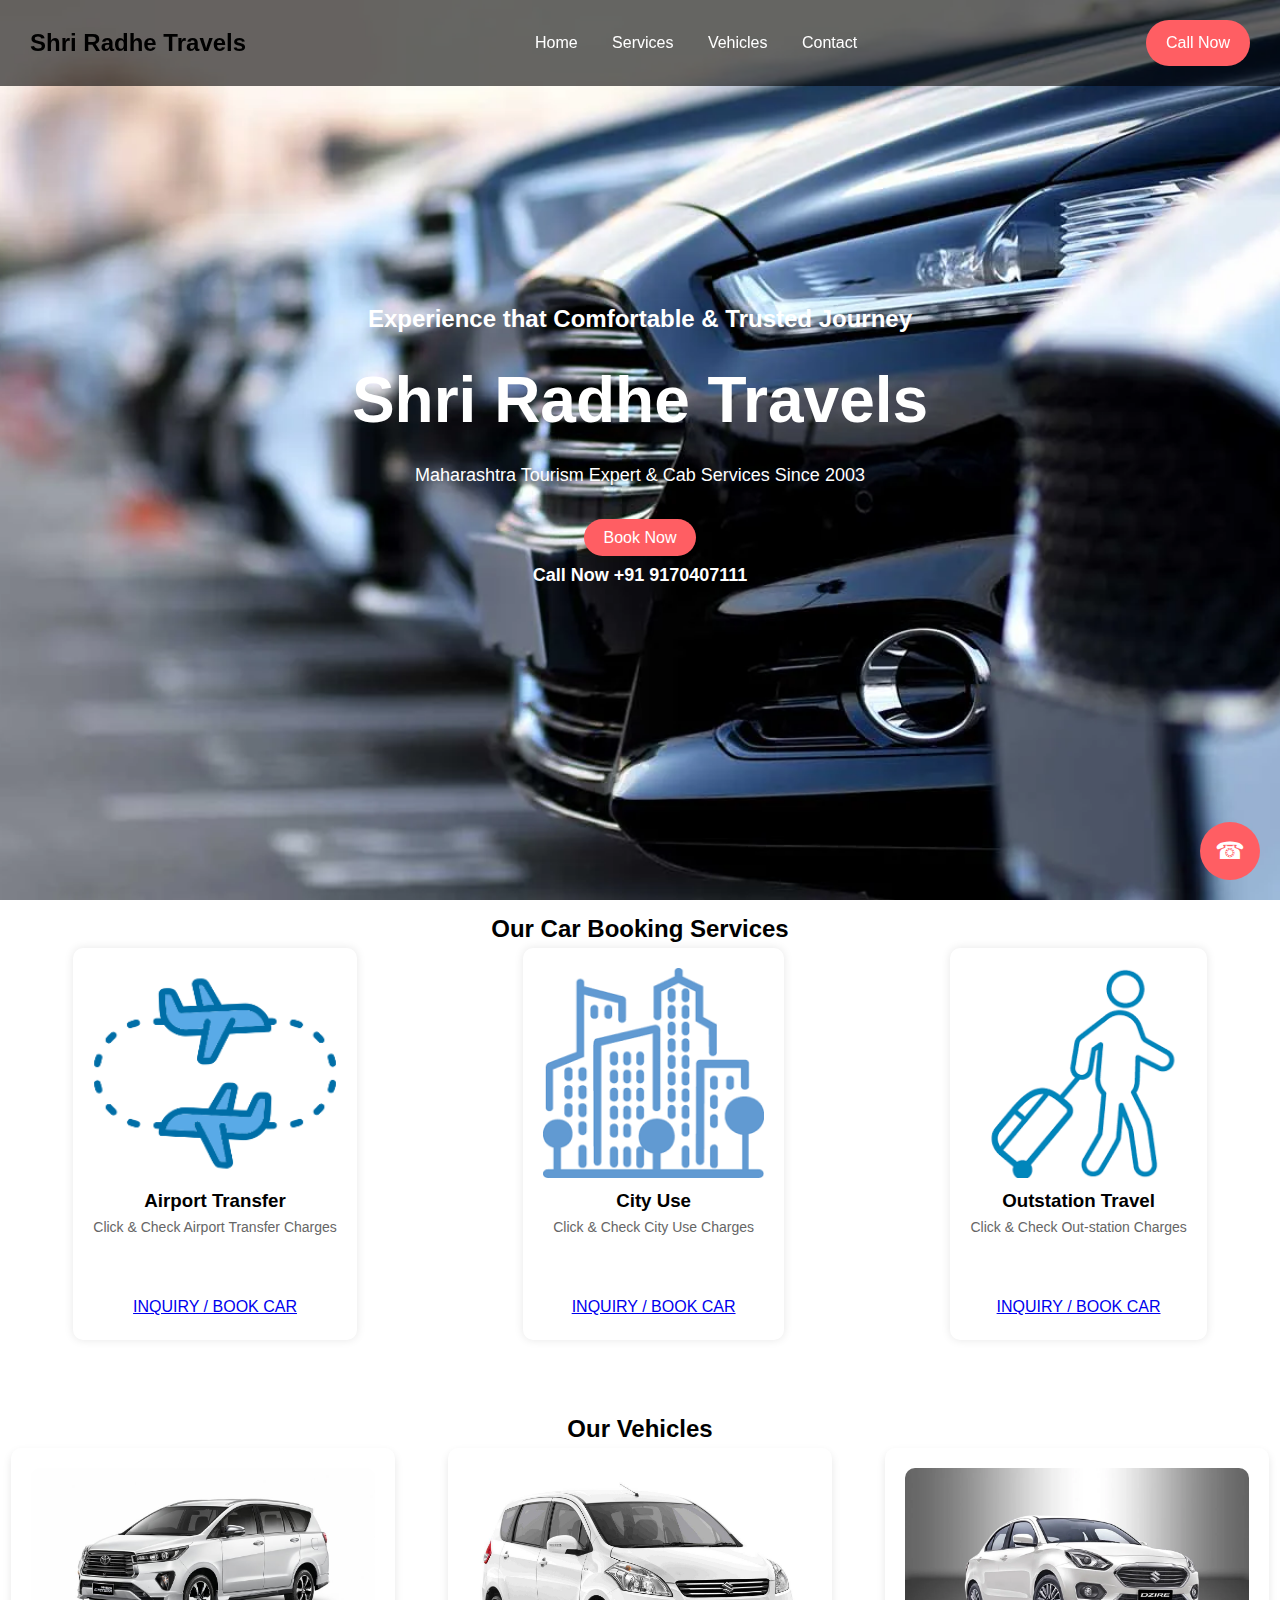
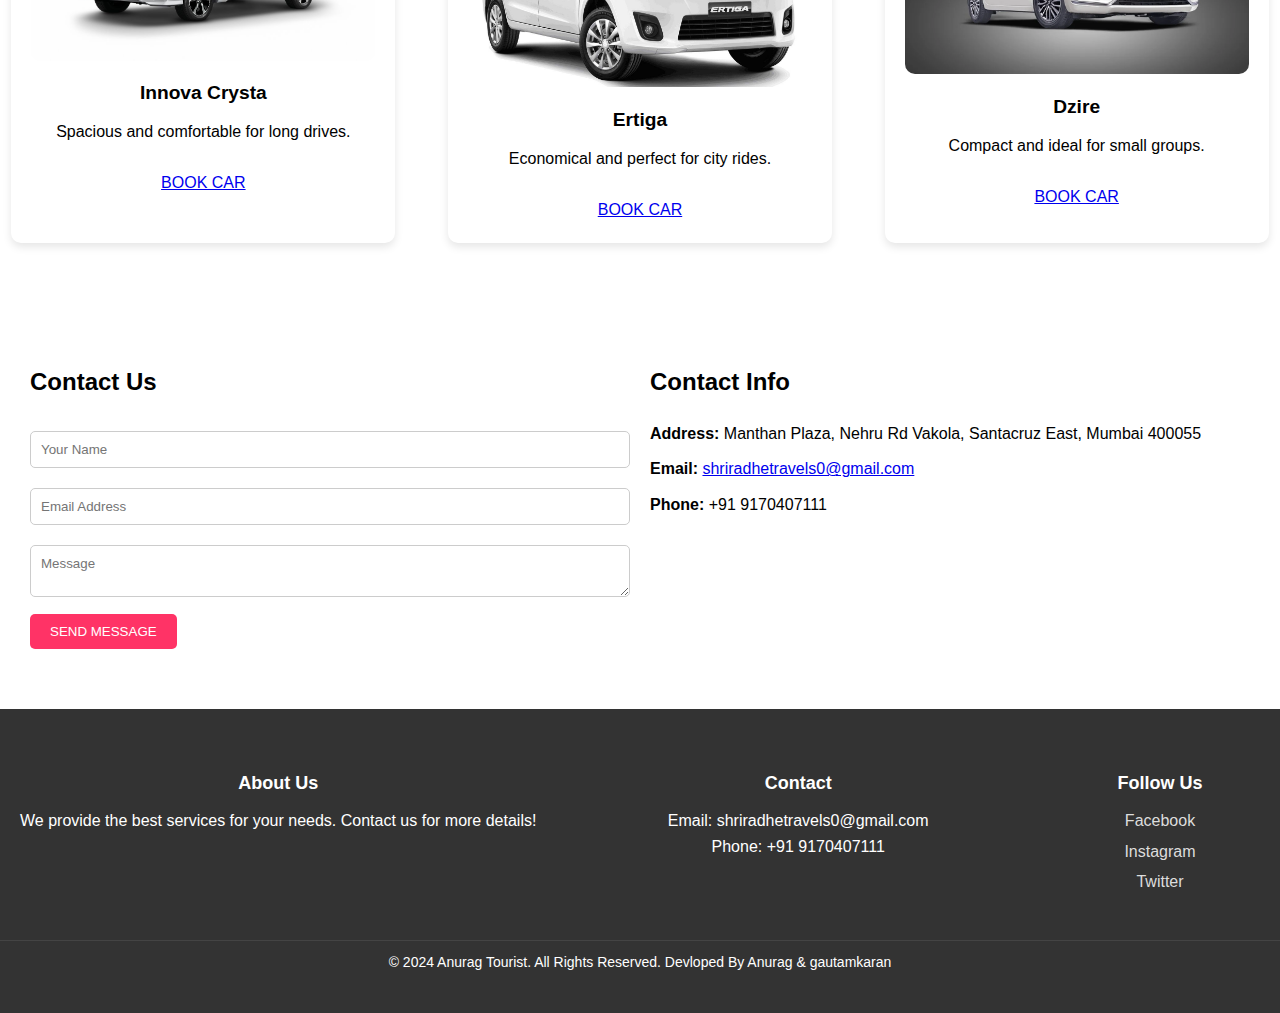
<file: Booking/index.html>
<!DOCTYPE html>
<html lang="en">

<head>
    <meta charset="UTF-8">
    <meta name="viewport" content="width=device-width, initial-scale=1.0">
    <title>Shri Radhe Travels</title>
    <meta name="description"
        content="Shri Radhe Travels - Maharashtra Tourism Expert & Cab Services Since 2001. Book a comfortable and reliable cab for airport transfers, city use, or outstation travel.">
    <link rel="stylesheet" href="index.css">
    <link rel="icon" href="favicon.ico" type="image/x-icon">
</head>

<body>
    <header>
        <div class="container">
            <h1 class="logo">Shri Radhe Travels</h1>
            <nav>
                <ul>
                    <li><a href="#home">Home</a></li>
                    <li><a href="#services">Services</a></li>
                    <li><a href="#vehicles">Vehicles</a></li>
                    <li><a href="#contact">Contact</a></li>
                </ul>
            </nav>
            <a href="tel:+919170407111" target="_blank" class="btn">Call Now</a>
            <!-- <a href="https://wa.me/7400243403?text=I%20want%20to%20book%20a%20car" target="_blank" class="btn">Book
                Now</a> -->
        </div>
    </header>

    <section id="hero">
        <div class="hero-content">
            <h2>Experience that Comfortable & Trusted Journey</h2>
            <h1>Shri Radhe Travels</h1>
            <p>Maharashtra Tourism Expert & Cab Services Since 2003</p>
            <br>
            <a href="https://wa.me/9170407111?text=I%20want%20to%20book%20a%20car" target="_blank" class="btn">Book
                Now</a>
            <p class="phone">Call Now +91 9170407111</p>
        </div>
    </section>


    <!-- WhatsApp & Call Icon Button -->
    <section>
        <div class="contact-toggle">
            <button id="contactBtn" class="contact-icon">&#9742;</button>
            <div id="contactMenu" class="contact-menu">
                <a href="tel:+919170407111">📞 Call</a>
                <a href="https://wa.me/+919170407111" target="_blank">💬 WhatsApp</a>
            </div>
        </div>
    </section>
    <!-- Services -->
    <section id="services">
        <h2>Our Car Booking Services</h2>
        <div class="service-container">
            <div class="service-card">
                <img src="images/roud-trip.png" alt="Airport Transfer Service">
                <h3>Airport Transfer</h3>
                <p>Click & Check Airport Transfer Charges</p>
                <br>
                <a href="https://wa.me/+919170407111?text=I%20want%20to%20book%20a%20Innova%20Crysta" target="_blank"
                    class="book-btn">INQUIRY / BOOK CAR</a>
            </div>
            <div class="service-card">
                <img src="images/city.png" alt="City Use Service">
                <h3>City Use</h3>
                <p>Click & Check City Use Charges</p>
                <br>
                <a href="https://wa.me/+919170407111?text=I%20want%20to%20book%20an%20Ertiga" target="_blank"
                    class="book-btn">INQUIRY / BOOK CAR</a>
            </div>
            <div class="service-card">
                <img src="images/outstation.png" alt="Outstation Travel Service">
                <h3>Outstation Travel</h3>
                <p>Click & Check Out-station Charges</p>
                <br>
                <a href="https://wa.me/+919170407111?text=I%20want%20to%20book%20a%20Dzire" target="_blank"
                    class="book-btn">INQUIRY / BOOK CAR</a>
            </div>
        </div>
    </section>

    <!-- Vehicles -->
    <section id="vehicles">
        <h2>Our Vehicles</h2>
        <div class="vehicles-container">
            <div class="vehicle-card">
                <img src="images/innova crysta.jpg" alt="Innova Crysta">
                <h3>Innova Crysta</h3>
                <p>Spacious and comfortable for long drives.</p>
                <br>
                <a href="https://wa.me/+919170407111?text=I%20want%20to%20book%20Innova%20Crysta" target="_blank"
                    class="book-btn">BOOK CAR</a>
            </div>
            <div class="vehicle-card">
                <img src="images/ertiga.jpg" alt="Ertiga">
                <h3>Ertiga</h3>
                <p>Economical and perfect for city rides.</p>
                <br>
                <a href="https://wa.me/+919170407111?text=I%20want%20to%20book%20Ertiga" target="_blank"
                    class="book-btn">BOOK CAR</a>
            </div>
            <div class="vehicle-card">
                <img src="images/dzire1.webp" alt="Dzire">
                <h3>Dzire</h3>
                <p>Compact and ideal for small groups.</p>
                <br>
                <a href="https://wa.me/+919170407111?text=I%20want%20to%20book%20Dzire" target="_blank"
                    class="book-btn">BOOK CAR</a>
            </div>
        </div>
    </section>

    <!-- Contact -->

    <section id="contact">
        <div class="contact-container">
            <div class="contact-form">
                <h2>Contact Us</h2>
                <form id="contactForm" action="https://formspree.io/f/mgvewgdv" method="POST">
                    <input type="text" name="name" id="name" placeholder="Your Name" required>
                    <input type="email" name="email" id="email" placeholder="Email Address" required>
                    <textarea name="message" id="message" placeholder="Message" required></textarea>
                    <button type="submit">SEND MESSAGE</button>
                </form>
                <p id="responseMessage" style="display: none;">Thank you for contacting us. We will get back to you
                    soon!</p>
            </div>
            <div class="contact-info">
                <h2>Contact Info</h2>
                <p><strong>Address:</strong> Manthan Plaza, Nehru Rd Vakola, Santacruz East, Mumbai 400055</p>
                <p><strong>Email:</strong> <a href="mailto:shriradhetravels0@gmail.com">shriradhetravels0@gmail.com</a></p>
                <p><strong>Phone:</strong> +91 9170407111</p>
            </div>
        </div>
    </section>

    <!-- Footer -->
    <footer class="site-footer">
        <div class="footer-content">
            <div class="footer-section about">
                <h3>About Us</h3>
                <p>We provide the best services for your needs. Contact us for more details!</p>
            </div>
            <div class="footer-section contact-form">
                <h3>Contact</h3>
                <p>Email: shriradhetravels0@gmail.com</p>
                <p>Phone: +91 9170407111</p>
            </div>
            <div class="footer-section social-links">
                <h3>Follow Us</h3>
                <a href="#">Facebook</a>
                <a href="#">Instagram</a>
                <a href="#">Twitter</a>
            </div>
        </div>
        <div class="footer-bottom">
            <p>&copy; 2024 Anurag Tourist. All Rights Reserved. Devloped By Anurag & <a href="https://gautamkaran.vercel.app/" style="color: #ffff; text-decoration: none;">gautamkaran</a></p>
        </div>
    </footer>
    <script src="main.js"></script>
</body>
</html>
</file>
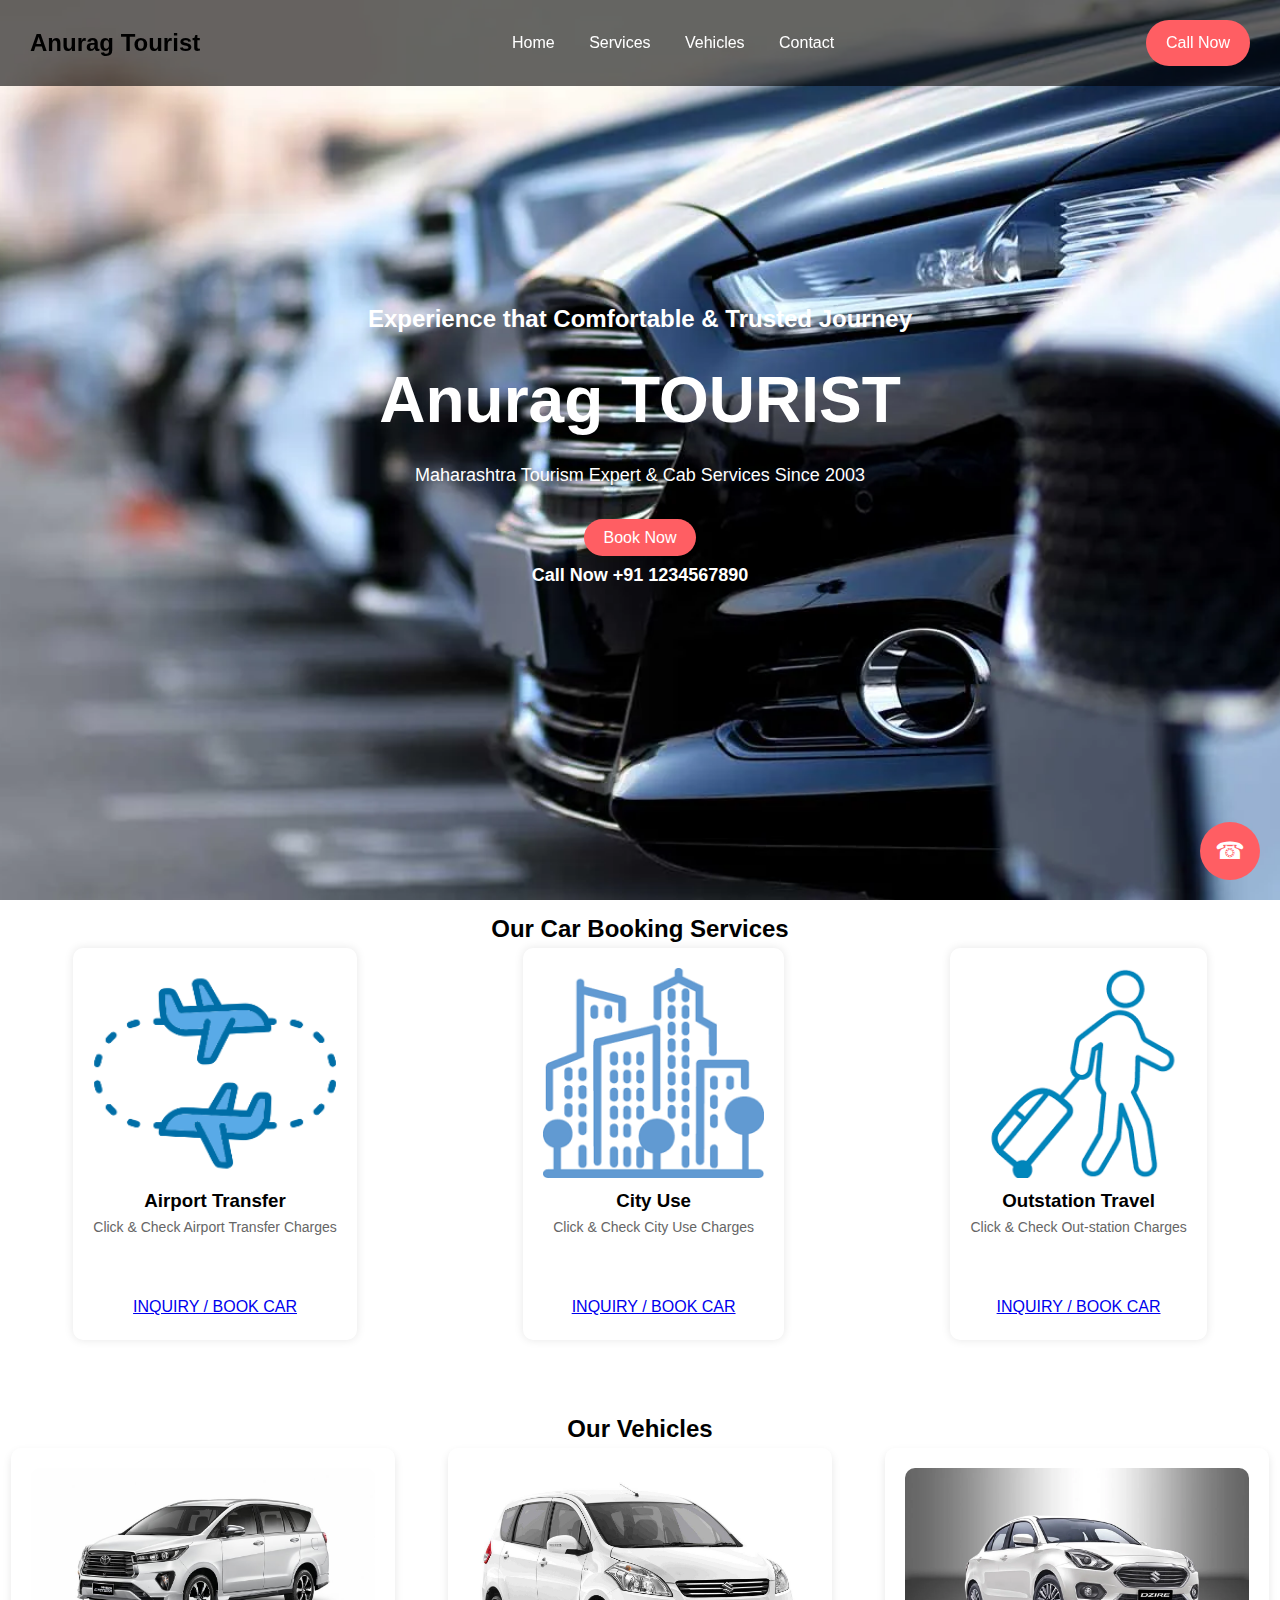
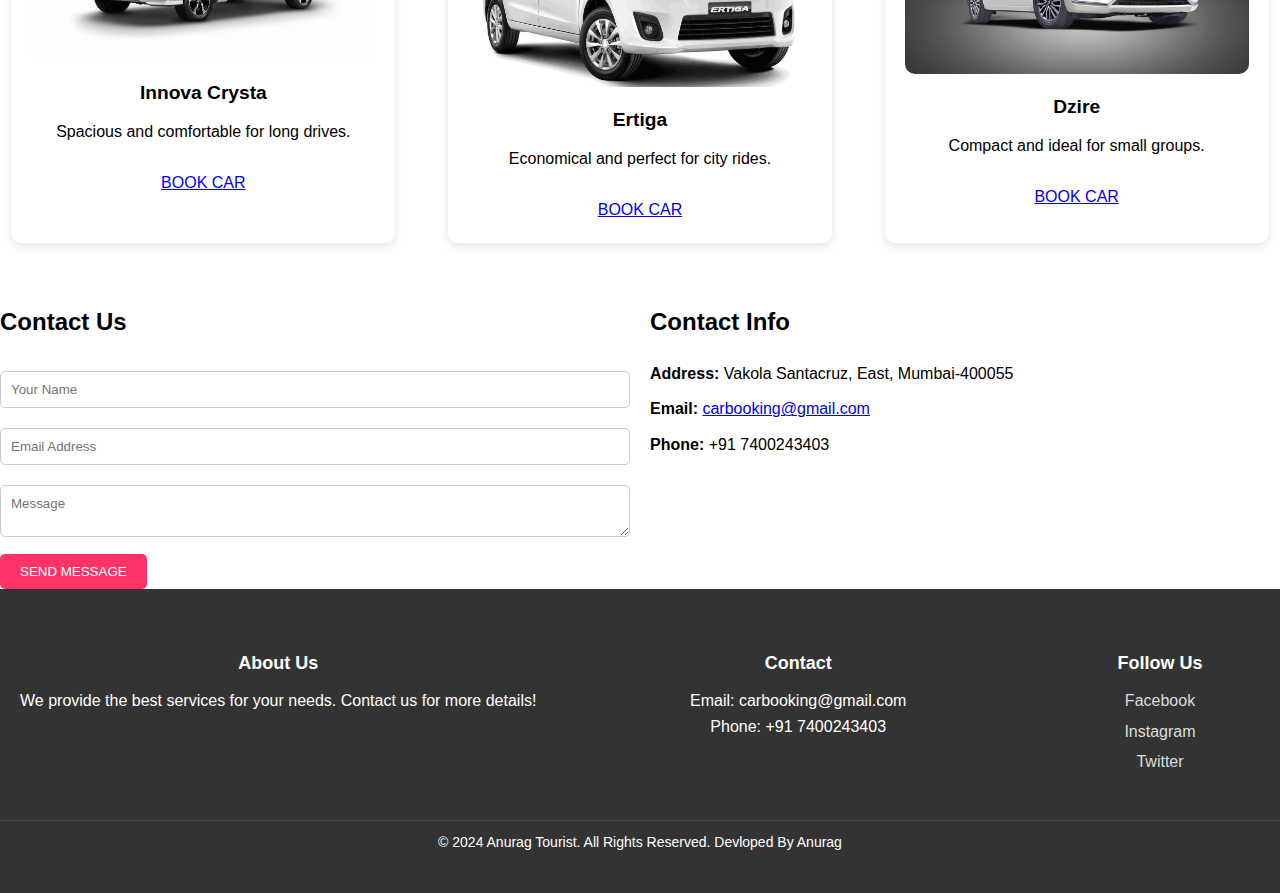
<file: Booking/home.html>
<!DOCTYPE html>
<html lang="en">

<head>
    <meta charset="UTF-8">
    <meta name="viewport" content="width=device-width, initial-scale=1.0">
    <title>Anurag Tourist</title>
    <meta name="description"
        content="Anurag Tourist - Maharashtra Tourism Expert & Cab Services Since 2001. Book a comfortable and reliable cab for airport transfers, city use, or outstation travel.">
    <link rel="stylesheet" href="index.css">
    <link rel="icon" href="favicon.ico" type="image/x-icon">
</head>

<body>
    <header>
        <div class="container">
            <h1 class="logo">Anurag Tourist</h1>
            <nav>
                <ul>
                    <li><a href="#home">Home</a></li>
                    <li><a href="#services">Services</a></li>
                    <li><a href="#vehicles">Vehicles</a></li>
                    <li><a href="#contact">Contact</a></li>
                </ul>
            </nav>
            <a href="tel:+917400243403" target="_blank" class="btn">Call Now</a>
            <!-- <a href="https://wa.me/7400243403?text=I%20want%20to%20book%20a%20car" target="_blank" class="btn">Book
                Now</a> -->
        </div>
    </header>

    <section id="hero">
        <div class="hero-content">
            <h2>Experience that Comfortable & Trusted Journey</h2>
            <h1>Anurag TOURIST</h1>
            <p>Maharashtra Tourism Expert & Cab Services Since 2003</p>
            <br>
            <a href="https://wa.me/7400243403?text=I%20want%20to%20book%20a%20car" target="_blank" class="btn">Book
                Now</a>
            <p class="phone">Call Now +91 1234567890</p>
        </div>
    </section>


    <!-- WhatsApp & Call Icon Button -->
    <section>
        <div class="contact-toggle">
            <button id="contactBtn" class="contact-icon">&#9742;</button>
            <div id="contactMenu" class="contact-menu">
                <a href="tel:+917400243403">📞 Call</a>
                <a href="https://wa.me/+917400243403" target="_blank">💬 WhatsApp</a>
            </div>
        </div>
    </section>
    <!-- Services -->
    <section id="services">
        <h2>Our Car Booking Services</h2>
        <div class="service-container">
            <div class="service-card">
                <img src="images/roud-trip.png" alt="Airport Transfer Service">
                <h3>Airport Transfer</h3>
                <p>Click & Check Airport Transfer Charges</p>
                <br>
                <a href="https://wa.me/+917400243403?text=I%20want%20to%20book%20a%20Innova%20Crysta" target="_blank"
                    class="book-btn">INQUIRY / BOOK CAR</a>
            </div>
            <div class="service-card">
                <img src="images/city.png" alt="City Use Service">
                <h3>City Use</h3>
                <p>Click & Check City Use Charges</p>
                <br>
                <a href="https://wa.me/+917400243403?text=I%20want%20to%20book%20an%20Ertiga" target="_blank"
                    class="book-btn">INQUIRY / BOOK CAR</a>
            </div>
            <div class="service-card">
                <img src="images/outstation.png" alt="Outstation Travel Service">
                <h3>Outstation Travel</h3>
                <p>Click & Check Out-station Charges</p>
                <br>
                <a href="https://wa.me/+917400243403?text=I%20want%20to%20book%20a%20Dzire" target="_blank"
                    class="book-btn">INQUIRY / BOOK CAR</a>
            </div>
        </div>
    </section>

    <!-- Vehicles -->
    <section id="vehicles">
        <h2>Our Vehicles</h2>
        <div class="vehicles-container">
            <div class="vehicle-card">
                <img src="images/innova crysta.jpg" alt="Innova Crysta">
                <h3>Innova Crysta</h3>
                <p>Spacious and comfortable for long drives.</p>
                <br>
                <a href="https://wa.me/+917400243403?text=I%20want%20to%20book%20Innova%20Crysta" target="_blank"
                    class="book-btn">BOOK CAR</a>
            </div>
            <div class="vehicle-card">
                <img src="images/ertiga.jpg" alt="Ertiga">
                <h3>Ertiga</h3>
                <p>Economical and perfect for city rides.</p>
                <br>
                <a href="https://wa.me/+917400243403?text=I%20want%20to%20book%20Ertiga" target="_blank"
                    class="book-btn">BOOK CAR</a>
            </div>
            <div class="vehicle-card">
                <img src="images/dzire1.webp" alt="Dzire">
                <h3>Dzire</h3>
                <p>Compact and ideal for small groups.</p>
                <br>
                <a href="https://wa.me/+917400243403?text=I%20want%20to%20book%20Dzire" target="_blank"
                    class="book-btn">BOOK CAR</a>
            </div>
        </div>
    </section>

    <!-- Contact -->

    <section id="contactForm">
        <div class="contact-container">
            <div class="contact-form">
                <h2>Contact Us</h2>
                <form id="contactForm" action="https://formspree.io/f/mgvewgdv" method="POST">
                    <input type="text" name="name" id="name" placeholder="Your Name" required>
                    <input type="email" name="email" id="email" placeholder="Email Address" required>
                    <textarea name="message" id="message" placeholder="Message" required></textarea>
                    <button type="submit">SEND MESSAGE</button>
                </form>
                <p id="responseMessage" style="display: none;">Thank you for contacting us. We will get back to you
                    soon!</p>
            </div>
            <div class="contact-info">
                <h2>Contact Info</h2>
                <p><strong>Address:</strong> Vakola Santacruz, East, Mumbai-400055</p>
                <p><strong>Email:</strong> <a href="mailto:carbooking@gmail.com">carbooking@gmail.com</a></p>
                <p><strong>Phone:</strong> +91 7400243403</p>
            </div>
        </div>
    </section>

    <!-- Footer -->
    <footer class="site-footer">
        <div class="footer-content">
            <div class="footer-section about">
                <h3>About Us</h3>
                <p>We provide the best services for your needs. Contact us for more details!</p>
            </div>
            <div class="footer-section contact-form">
                <h3>Contact</h3>
                <p>Email: carbooking@gmail.com</p>
                <p>Phone: +91 7400243403</p>
            </div>
            <div class="footer-section social-links">
                <h3>Follow Us</h3>
                <a href="#">Facebook</a>
                <a href="#">Instagram</a>
                <a href="#">Twitter</a>
            </div>
        </div>
        <div class="footer-bottom">
            <p>&copy; 2024 Anurag Tourist. All Rights Reserved. Devloped By Anurag</p>
        </div>
    </footer>
    <script src="main.js"></script>
</body>
</html>
</file>
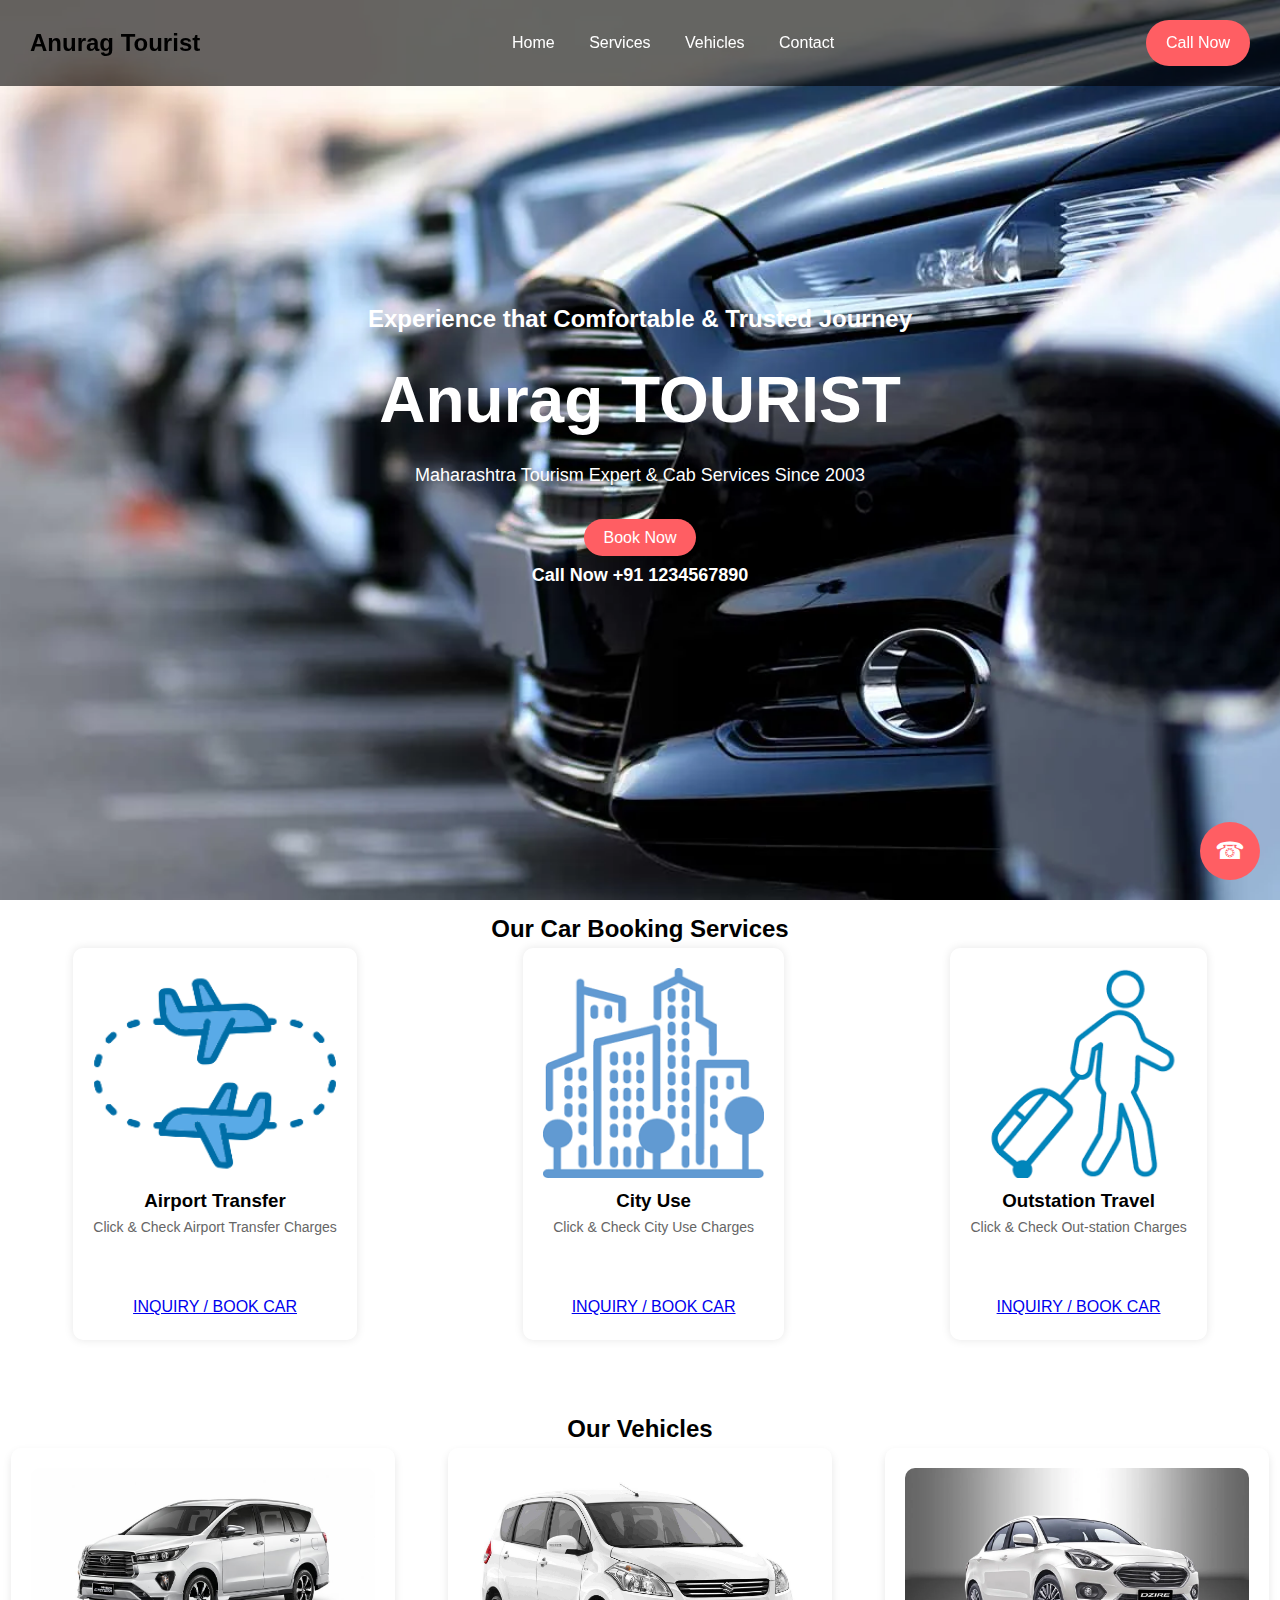
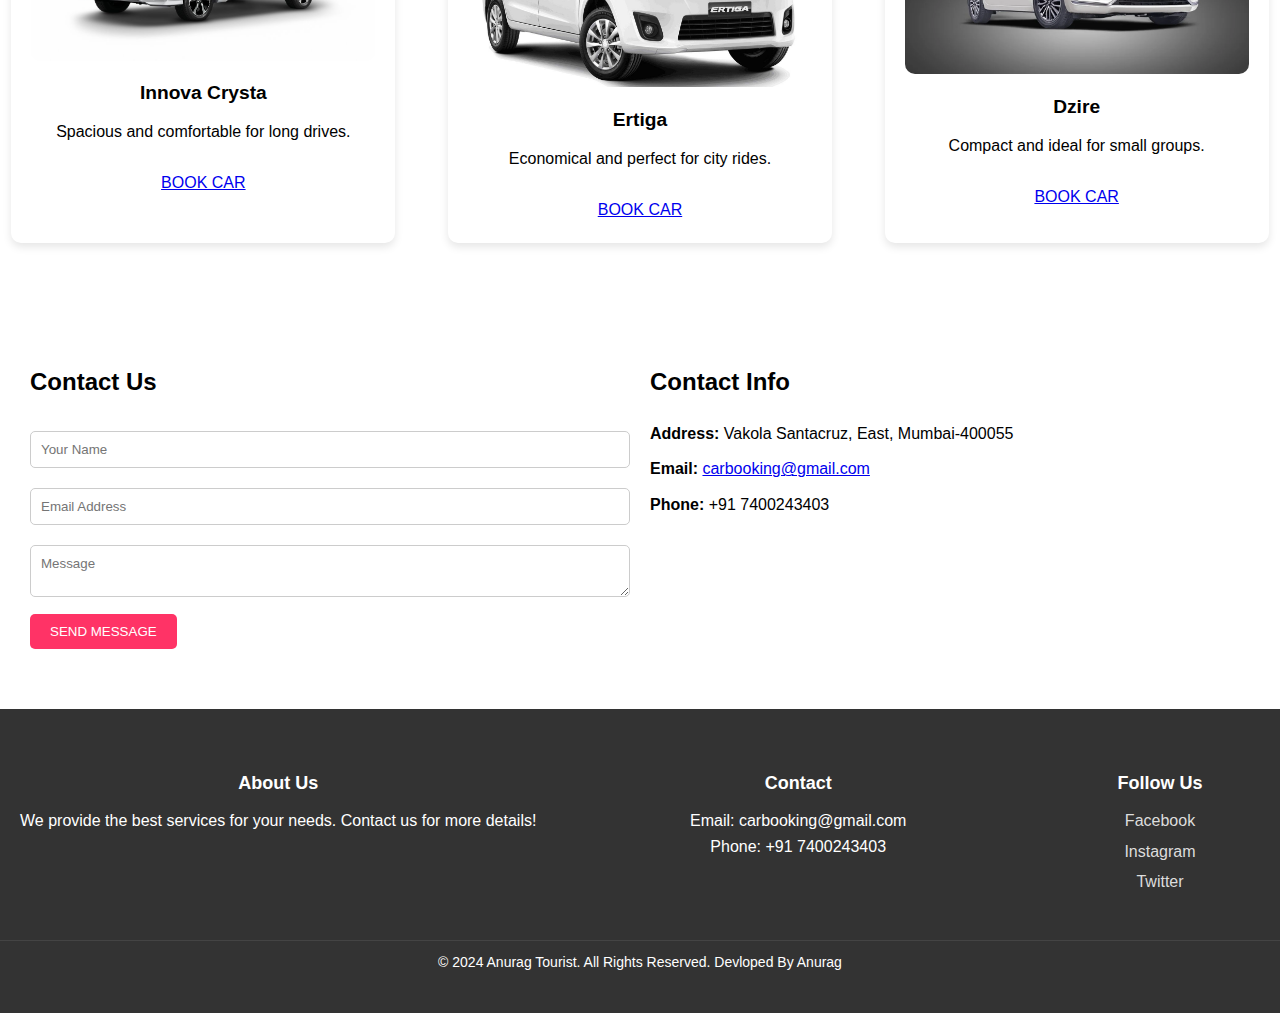
<file: Booking/indexx.html>
<!DOCTYPE html>
<html lang="en">

<head>
    <meta charset="UTF-8">
    <meta name="viewport" content="width=device-width, initial-scale=1.0">
    <title>Anurag Tourist</title>
    <meta name="description"
        content="Anurag Tourist - Maharashtra Tourism Expert & Cab Services Since 2001. Book a comfortable and reliable cab for airport transfers, city use, or outstation travel.">
    <link rel="stylesheet" href="index.css">
    <link rel="icon" href="favicon.ico" type="image/x-icon">
</head>

<body>
    <header>
        <div class="container">
            <h1 class="logo">Anurag Tourist</h1>
            <nav>
                <ul>
                    <li><a href="#home">Home</a></li>
                    <li><a href="#services">Services</a></li>
                    <li><a href="#vehicles">Vehicles</a></li>
                    <li><a href="#contact">Contact</a></li>
                </ul>
            </nav>
            <a href="tel:+917400243403" target="_blank" class="btn">Call Now</a>
            <!-- <a href="https://wa.me/7400243403?text=I%20want%20to%20book%20a%20car" target="_blank" class="btn">Book
                Now</a> -->
        </div>
    </header>

    <section id="hero">
        <div class="hero-content">
            <h2>Experience that Comfortable & Trusted Journey</h2>
            <h1>Anurag TOURIST</h1>
            <p>Maharashtra Tourism Expert & Cab Services Since 2003</p>
            <br>
            <a href="https://wa.me/7400243403?text=I%20want%20to%20book%20a%20car" target="_blank" class="btn">Book
                Now</a>
            <p class="phone">Call Now +91 1234567890</p>
        </div>
    </section>


    <!-- WhatsApp & Call Icon Button -->
    <section>
        <div class="contact-toggle">
            <button id="contactBtn" class="contact-icon">&#9742;</button>
            <div id="contactMenu" class="contact-menu">
                <a href="tel:+917400243403">📞 Call</a>
                <a href="https://wa.me/+917400243403" target="_blank">💬 WhatsApp</a>
            </div>
        </div>
    </section>
    <!-- Services -->
    <section id="services">
        <h2>Our Car Booking Services</h2>
        <div class="service-container">
            <div class="service-card">
                <img src="images/roud-trip.png" alt="Airport Transfer Service">
                <h3>Airport Transfer</h3>
                <p>Click & Check Airport Transfer Charges</p>
                <br>
                <a href="https://wa.me/+917400243403?text=I%20want%20to%20book%20a%20Innova%20Crysta" target="_blank"
                    class="book-btn">INQUIRY / BOOK CAR</a>
            </div>
            <div class="service-card">
                <img src="images/city.png" alt="City Use Service">
                <h3>City Use</h3>
                <p>Click & Check City Use Charges</p>
                <br>
                <a href="https://wa.me/+917400243403?text=I%20want%20to%20book%20an%20Ertiga" target="_blank"
                    class="book-btn">INQUIRY / BOOK CAR</a>
            </div>
            <div class="service-card">
                <img src="images/outstation.png" alt="Outstation Travel Service">
                <h3>Outstation Travel</h3>
                <p>Click & Check Out-station Charges</p>
                <br>
                <a href="https://wa.me/+917400243403?text=I%20want%20to%20book%20a%20Dzire" target="_blank"
                    class="book-btn">INQUIRY / BOOK CAR</a>
            </div>
        </div>
    </section>

    <!-- Vehicles -->
    <section id="vehicles">
        <h2>Our Vehicles</h2>
        <div class="vehicles-container">
            <div class="vehicle-card">
                <img src="images/innova crysta.jpg" alt="Innova Crysta">
                <h3>Innova Crysta</h3>
                <p>Spacious and comfortable for long drives.</p>
                <br>
                <a href="https://wa.me/+917400243403?text=I%20want%20to%20book%20Innova%20Crysta" target="_blank"
                    class="book-btn">BOOK CAR</a>
            </div>
            <div class="vehicle-card">
                <img src="images/ertiga.jpg" alt="Ertiga">
                <h3>Ertiga</h3>
                <p>Economical and perfect for city rides.</p>
                <br>
                <a href="https://wa.me/+917400243403?text=I%20want%20to%20book%20Ertiga" target="_blank"
                    class="book-btn">BOOK CAR</a>
            </div>
            <div class="vehicle-card">
                <img src="images/dzire1.webp" alt="Dzire">
                <h3>Dzire</h3>
                <p>Compact and ideal for small groups.</p>
                <br>
                <a href="https://wa.me/+917400243403?text=I%20want%20to%20book%20Dzire" target="_blank"
                    class="book-btn">BOOK CAR</a>
            </div>
        </div>
    </section>

    <!-- Contact -->

    <section id="contact">
        <div class="contact-container">
            <div class="contact-form">
                <h2>Contact Us</h2>
                <form id="contactForm" action="https://formspree.io/f/mgvewgdv" method="POST">
                    <input type="text" name="name" id="name" placeholder="Your Name" required>
                    <input type="email" name="email" id="email" placeholder="Email Address" required>
                    <textarea name="message" id="message" placeholder="Message" required></textarea>
                    <button type="submit">SEND MESSAGE</button>
                </form>
                <p id="responseMessage" style="display: none;">Thank you for contacting us. We will get back to you
                    soon!</p>
            </div>
            <div class="contact-info">
                <h2>Contact Info</h2>
                <p><strong>Address:</strong> Vakola Santacruz, East, Mumbai-400055</p>
                <p><strong>Email:</strong> <a href="mailto:carbooking@gmail.com">carbooking@gmail.com</a></p>
                <p><strong>Phone:</strong> +91 7400243403</p>
            </div>
        </div>
    </section>

    <!-- Footer -->
    <footer class="site-footer">
        <div class="footer-content">
            <div class="footer-section about">
                <h3>About Us</h3>
                <p>We provide the best services for your needs. Contact us for more details!</p>
            </div>
            <div class="footer-section contact-form">
                <h3>Contact</h3>
                <p>Email: carbooking@gmail.com</p>
                <p>Phone: +91 7400243403</p>
            </div>
            <div class="footer-section social-links">
                <h3>Follow Us</h3>
                <a href="#">Facebook</a>
                <a href="#">Instagram</a>
                <a href="#">Twitter</a>
            </div>
        </div>
        <div class="footer-bottom">
            <p>&copy; 2024 Anurag Tourist. All Rights Reserved. Devloped By Anurag</p>
        </div>
    </footer>
    <script src="main.js"></script>
</body>
</html>
</file>
<file: Booking/index.css>
* {
  margin: 0;
  padding: 0;
  box-sizing: border-box;
  font-family: Arial, sans-serif;
}

body {
  line-height: 1.6;
}

header {
  background: rgba(0, 0, 0, 0.6);
  position: fixed;
  width: 100%;
  z-index: 100;
}

.container {
  display: flex;
  justify-content: space-between;
  align-items: center;
  padding: 20px 30px;
}

.logo {
  font-size: 24px;
  font-weight: bold;
}

nav ul {
  list-style: none;
}

nav ul li {
  display: inline;
  margin: 0 15px;
}

nav ul li a {
  text-decoration: none;
  color: #fff;
  font-size: 16px;
  transition: color 0.3s;
}

nav ul li a:hover {
  color: #ff5e63;
}

.btn {
  background-color: #ff5e63;
  color: #fff;
  padding: 10px 20px;
  border-radius: 25px;
  text-decoration: none;
  transition: background-color 0.3s;
}

.btn:hover {
  background-color: #ff3366;
}

#hero {
  /* height: 100vh;
  background-image: url('images/bacground.webp');
  background-size: cover;
  background-position: center;
  display: flex;
  justify-content: center;
  align-items: center; */
  background: rgba(0, 0, 0, 0.6) url('images/background.webp') no-repeat center center/cover;
    height: 100vh;
    color: #ffffff; /* White text for better contrast */
    display: flex;
    flex-direction: column;
    justify-content: center;
    align-items: center;
    text-align: center;
}

.hero-content {
  text-align: center;
  color: #fff;
}

.hero-content h1 {
  font-size: 64px;
  margin: 10px 0;
  /* font-weight: bold; */
}

.hero-content h2 {
  font-size: 24px;
  margin-bottom: 10px;
  
}

.hero-content p {
  font-size: 18px;
  margin: 10px 0;
 
}

.phone {
  margin-top: 15px;
  font-size: 20px;
  font-weight: bold;
}

@media (max-width: 768px) {
  .hero-content h1 {
    font-size: 42px;
  }

  .hero-content h2 {
    font-size: 18px;
  }

  .phone {
    font-size: 16px;
  }
}


/* Contact Toggle Button and Menu */
.contact-toggle {
  position: fixed;
  bottom: 20px;
  right: 20px;
  z-index: 1000;
}

.contact-icon {
  background-color: #ff5e63;
  color: white;
  border: none;
  padding: 15px;
  border-radius: 50%;
  font-size: 24px;
  cursor: pointer;
  transition: background-color 0.3s;
}

.contact-icon:hover {
  background-color: #ff3366;
}

.contact-menu {
  display: none;
  position: absolute;
  bottom: 60px;
  right: 0;
  background-color: white;
  border-radius: 8px;
  box-shadow: 0 4px 8px rgba(0, 0, 0, 0.2);
  overflow: hidden;
}

.contact-menu a {
  display: block;
  padding: 10px 20px;
  text-decoration: none;
  color: #333;
  border-bottom: 1px solid #f1f1f1;
  transition: background-color 0.3s;
}

.contact-menu a:hover {
  background-color: #ff5e63;
  color: white;
}

.contact-menu a:last-child {
  border-bottom: none;
}


/* Services */
#services {
  padding: 10px 0;
  text-align: center;
}

.service-container {
  display: flex;
  justify-content: space-around;
  flex-wrap: wrap;
  gap: 20px;
}

.service-card {
  position: relative;
  z-index: 1;
  background-color: #fff;
  padding: 20px;
  border-radius: 10px;
  box-shadow: 0 0 10px rgba(0, 0, 0, 0.1);
  transition: transform 0.3s ease-in-out;
}

.service-card:hover {
  transform: scale(1.1);
  box-shadow: 0 0 20px rgba(0, 0, 0, 0.3);
}

.service-card img {
  width: 100%;
  height: 210px;
  object-fit: cover;
  border-radius: 10px 10px 0 0;
}

.service-card h2 {
  font-size: 14px;
  font-weight: bold;
  margin-bottom: 10px;
}

.service-card p {
  font-size: 14px;
  color: #666;
  margin-bottom: 30px;
}

/* Vehicles */
#vehicles {
  padding: 60px 0;
  text-align: center;
}

.vehicles-container {
  display: flex;
  justify-content: space-around;
  flex-wrap: wrap;
  gap: 30px;
}

.vehicle-card {
  background-color: #fff;
  border-radius: 10px;
  box-shadow: 0 4px 8px rgba(0, 0, 0, 0.1);
  padding: 20px;
  text-align: center;
  width: 30%;
  transition: transform 0.3s ease-out;
}

.vehicle-card:hover {
  transform: translateY(-5px);
}

.vehicle-card img {
  max-width: 100%;
  height: auto;
  border-radius: 10px;
}

.vehicle-card h3 {
  font-size: 1.2em;
  margin: 10px 0;
}

/* booking */
#booking {
    padding: 50px;
    background-color: #f4f4f4;
}

.booking-container {
    display: flex;
    justify-content: space-around;
    align-items: flex-start;
}

.whatsapp-booking, .form-booking {
    width: 45%;
}

.whatsapp-booking .btn, .form-booking button {
    display: block;
    width: 100%;
    padding: 10px;
    background-color: #28a745;
    color: white;
    text-align: center;
    text-decoration: none;
    border: none;
    cursor: pointer;
}

.form-booking form input, .form-booking form button {
    width: 100%;
    padding: 10px;
    margin-bottom: 10px;
}

.form-booking form button {
    background-color: #007bff;
    color: white;
    cursor: pointer;
}


/* Contact */
#contact {
  padding: 60px 30px;
 
}

.contact-container {
  display: flex;
  justify-content: space-between;
  align-items: flex-start;
  flex-wrap: wrap;
}

.contact-form {
  flex: 1;
  margin-right: 20px;
}

.contact-info {
  flex: 1;
}

.contact-form h2,
.contact-info h2 {
  margin-bottom: 20px;
}

.contact-form input,
.contact-form textarea {
  width: 100%;
  padding: 10px;
  margin: 10px 0;
  border-radius: 5px;
  border: 1px solid #ccc;
}

.contact-form button {
  background-color: #ff3366;
  color: #fff;
  border: none;
  padding: 10px 20px;
  border-radius: 5px;
  cursor: pointer;
  transition: background-color 0.3s;
}

.contact-form button:hover {
  background-color: #ff5e63;
}

.contact-info p {
  margin: 10px 0;
}

.social-links a {
  margin-right: 10px;
}

@media (max-width: 768px) {
  /* Responsive styles */
  .hero-content {
    text-align: center;
    padding: 20px;
  }

  .service-container,
  .vehicles-container {
    flex-direction: column;
    align-items: center;
  }

  .service-card,
  .vehicle-card {
    width: 90%;
  }

  .contact-container {
    flex-direction: column;
    align-items: center;
  }

  .contact-form {
    margin-right: 0;
  }
}

.footer {
  background-color: #333;
  color: #fff;
  padding: 40px 30px;
  text-align: center;
  display: flex;
  justify-content: space-between;
  flex-wrap: wrap;
  align-items: center;
}

.footer .footer-links {
  flex: 1;
  margin-bottom: 20px;
}

.footer .footer-links ul {
  list-style: none;
  padding: 0;
}

.footer .footer-links ul li {
  display: inline;
  margin: 0 15px;
}

.footer .footer-links ul li a {
  color: #fff;
  text-decoration: none;
  font-size: 16px;
  transition: color 0.3s;
}

.footer .footer-links ul li a:hover {
  color: #ff5e63;
}

.footer .social-links {
  flex: 1;
  display: flex;
  justify-content: center;
  gap: 15px;
}

.footer .social-links a {
  color: #fff;
  font-size: 20px;
  transition: color 0.3s;
}

.footer .social-links a:hover {
  color: #ff5e63;
}

.footer .copyright {
  flex: 1;
  text-align: right;
  font-size: 14px;
}

@media (max-width: 768px) {
  .footer {
    flex-direction: column;
    text-align: center;
  }

  .footer .copyright {
    text-align: center;
    margin-top: 20px;
  }
}

/* Footer */
.site-footer {
  background-color: #333;
  color: white;
  padding: 40px 0;
  text-align: center;
}

.footer-content {
  display: flex;
  justify-content: space-around;
  flex-wrap: wrap;
}

.footer-section {
  margin: 20px;
  min-width: 200px;
}

.footer-section h3 {
  margin-bottom: 10px;
  font-size: 18px;
}

.footer-section a {
  color: #ddd;
  text-decoration: none;
  display: block;
  margin: 5px 0;
}

.footer-section a:hover {
  color: white;
}

.footer-bottom {
  margin-top: 20px;
  border-top: 1px solid #444;
  padding-top: 10px;
  font-size: 14px;
}
</file>
